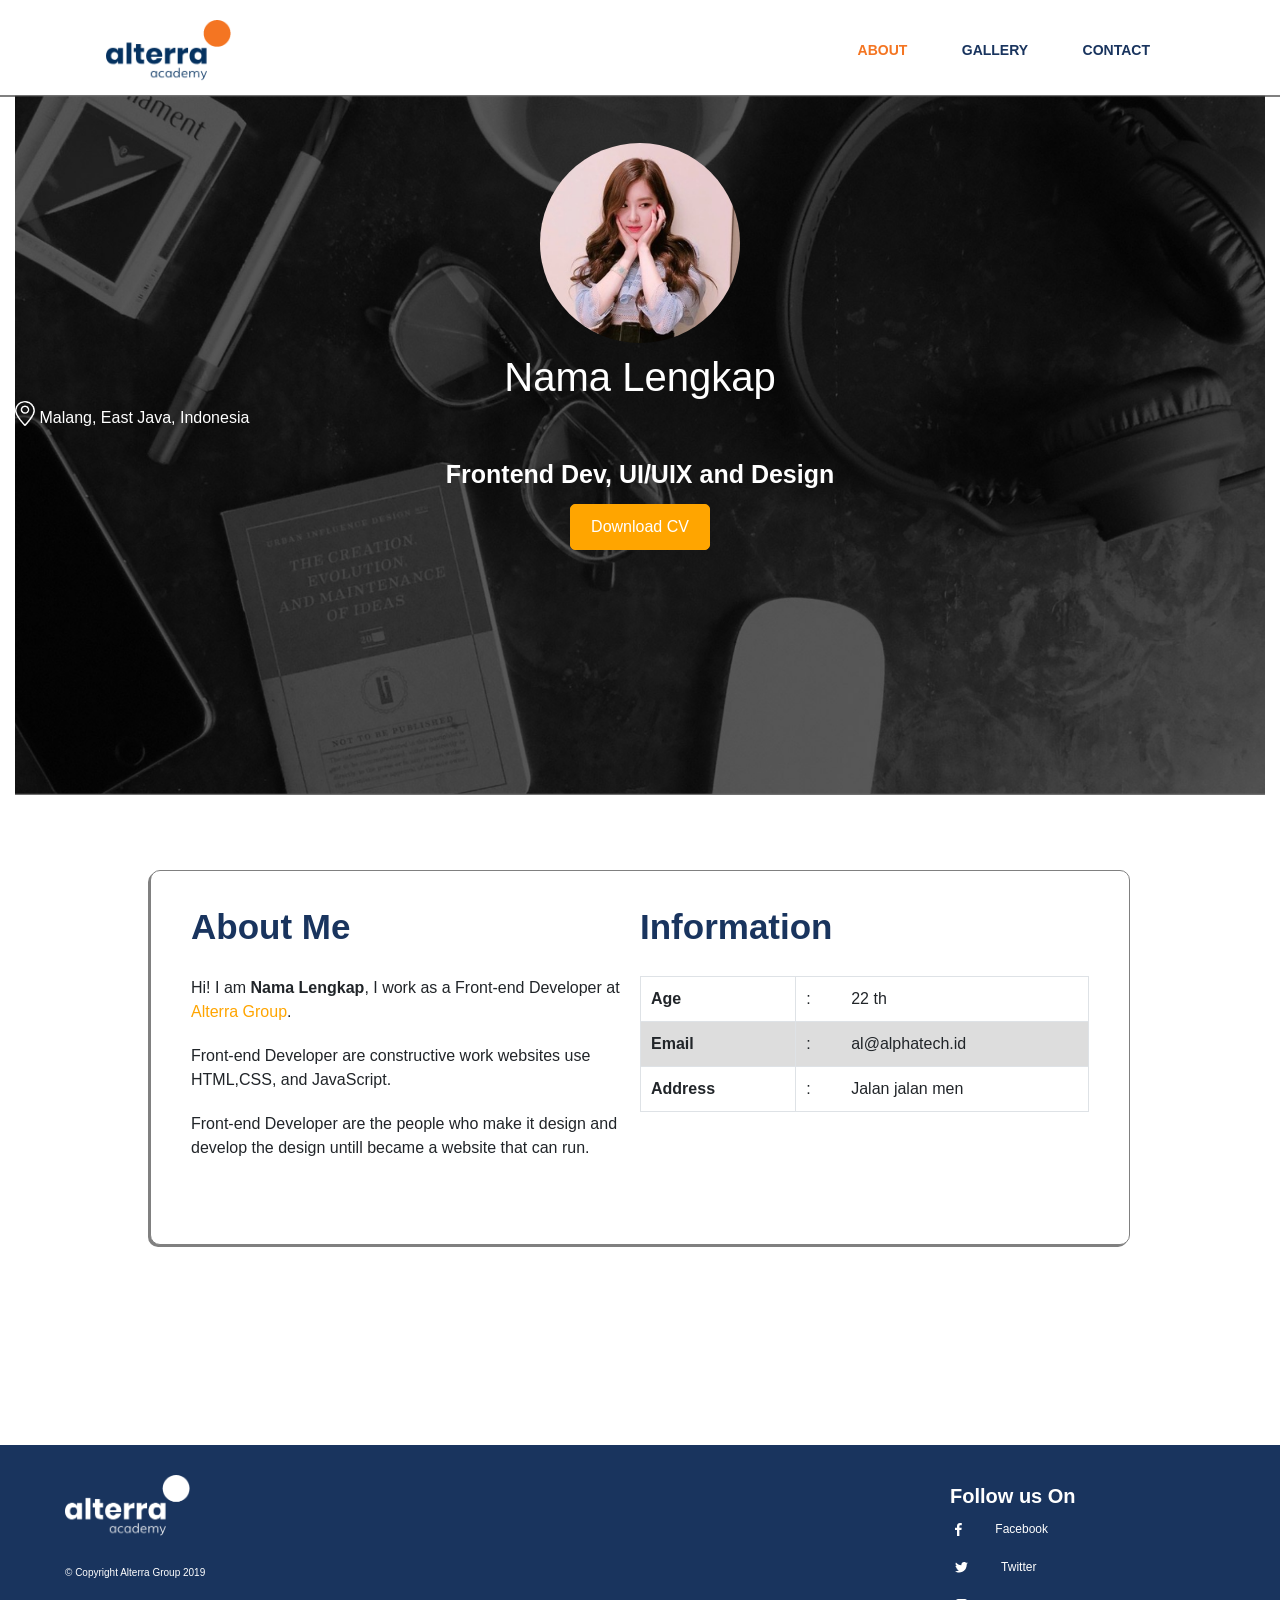
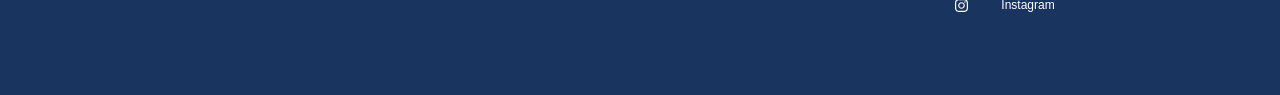
<file: API Ecommerce/templates/index.html>
<!DOCTYPE html>
<html>
  <head>
    <link rel="stylesheet" type="text/css" media="screen" href="static/css/bootstrap.min.css">
    <link href="static/css/style.css" rel="stylesheet" type="text/css" />
    <link href="https://fonts.googleapis.com/css?family=Slabo+27px" rel="stylesheet">
  </head>
  <body>   
    <header>
        <div class="container-fluid">
            <div class="row">
                <div class="col-md-6 col-sm-12 left">
                    <div class="box">
                        <a href="#"><img id="logo" src="static/img/logo/logo-alterra-academy.png" width="125px"/></a>    
                    </div>
                </div>
                <div class="col-md-6 col-sm-12 right">
                    <div class="box">
                        <nav>
                            <ul>
                                <li><a class="active" href="#about">ABOUT</a></li>
                                <li><a href="./gallery.html" target="_blank">GALLERY</a></li>
                                <li><a href="./3-1-1-contact-us.html" target="_blank">CONTACT</a></li>
                            </ul>
                        </nav>
                    </div>
                </div>
            </div>
        </div>
    </header>

    <div id="banner">
        <div class="container-fluid">
        <div class="row">
            <div class="col-md-12 col-sm-12">
                <div class="box">
                    <br>
                    <br>
                    <span class="profil"></span>
                    <h1 class="nama">Nama Lengkap</h1>
                    <div class="Alamat">     
                        <img class="alamat" src="static/img/ico/ico-location@2x.png">
                        <p class="alamat">Malang, East Java, Indonesia</p><br>
                    </div>
                    <div class="job">    
                        <p class="job">Frontend Dev, UI/UIX and Design</p>
                    </div>
                    <a href="" class="downloadcv">Download CV</a>
                </div>
            </div>
        </div>
        </div>
    </div>

    <div id="info">
        <div class="container-fluid">
        <div class="row">
            <div class="col-md-6 col-sm-12" style="padding: 0;">
                <div class="box">
                    <h2 id="about">About Me</h2>
                    <p>Hi! I am <strong>Nama Lengkap</strong>, I work as a <emp>Front-end Developer</emp> at <font color="orange">Alterra Group</font>.</p>
                    <p>Front-end Developer are constructive work websites use HTML,CSS, and JavaScript.</p>
                    <p>Front-end Developer are the people who make it design and develop the design untill became a website that can run.</p><br>    
                </div>
            </div>
            <div class="col-md-6 col-sm-12" style="padding: 0;">
                <div class="box">
                    <h2 id="infotext">Information</h2>
                    <table class="border">
                        <tr>
                            <td class="border"><strong>Age</strong></td>
                            <td class="border border-right-0">:</td>
                            <td class="border border-left-0"> 22 th</td>
                        </tr>
                        <tr>
                            <td class="border"><strong>Email</strong></td>
                            <td class="border border-right-0">:</td>
                            <td class="border border-left-0"> al@alphatech.id</td>
                        </tr>
                        <tr>
                            <td class="border"><strong>Address</strong></td>
                            <td class="border border-right-0">:</td>
                            <td class="border border-left-0"> Jalan jalan men</td>
                        </tr>
                    </table>     
                </div>
            </div>
        </div>
        </div>
    </div>

    <footer>
        <div class="container-fluid">
        <div class="row">
            <div class="col-md-6 col-sm-12">
                <div class="box">
                    <a class="logo" href="#"><img id="logo" src="static/img/logo/logo-alterra-academy-plain@2x.png" width="125px"/></a>
                    <h5 class="copyright">&copy; Copyright Alterra Group 2019</h5>    
                </div>
            </div>
            <div class="col-md-6 col-sm-12">
                <div class="box">
                    <br>
                    <ul>
                        <li><h2 id="contact" class="nav-follow" href="#">Follow us On</h2></li>
                        <li><a class="nav-link" href="#"><span><img src="static/img/ico/ico-facebook.png"></span> Facebook</a></li>
                        <li><a class="nav-link" href="#"><span><img src="static/img/ico/ico-twitter.png"></span> Twitter</a></li>
                        <li><a class="nav-link" href="#"><span><img src="static/img/ico/ico-instagram.png"></span> Instagram</a></li>
                    </ul>     
                </div>
            </div>
        </div>
        </div>
    </footer>
    <script src="static/js/bootstrap.min.js"></script>
  </body>
</html>
</file>
<file: API Ecommerce/templates/static/css/style.css>
@import url('https://fonts.googleapis.com/css?family=Muli');

body{
    margin: 0 0;
    /* background-image: url("/home/alphatech/kumpulan/CSS/project-css-layouting/img/sample-pattern.png"); */
    background-color: white;
}
header{
    background-color: white;
    width: 100%;
    box-shadow: 0px 2px grey;   
}

header .box {
    width: 100%;
    height: 95px;
    background-color: white;
}

header img{
    position: absolute;
    bottom: 12.83px;
    left: 106px;
}
nav{
    position: absolute;
    right: 105px;
    bottom: 33px;
}

nav ul{
    width: 30%;
    display: inline;
    margin: 0 auto;
}

nav ul li{
    display: inline;
    text-align: center;
    margin: 0 25px;
}
nav ul li a{
    color:#19345E;
    text-decoration: none;
    font-weight: 900;
    font-size: 14px;
    text-align:left;    
}

a.active{
    color:#F47522;
    text-decoration: none;
    font-weight: 900;
    font-size: 14px;
    text-align:left;    
}

#banner .box{
  background-image: url("../img/img/img-header@2x.png");
  background-size: cover;
  background-position: bottom center;
  height: 700px;
  width: 100%;
  }

#banner .profil{
    width: 200px;
    height: 200px;
    background-image: url("../img/img/exp-gallery/superthumb.jpg");
    background-size: cover;
    background-position: bottom center;
    display: block;
    margin-left:auto;
    margin-right:auto;
    margin-bottom: 10px;
    border-radius: 50%;
}
#banner .nama{
    margin: 0 auto;
    text-align: center;
    color: white;
}

#banner .alamat{
    margin-left:auto;
    margin-right:auto;
    margin-bottom: 10px;
    text-align: center;
}

img.alamat{
    width: 20px;
    height: 25px;
}

p.alamat{
    display: inline;
    color: white;
}

#banner .job{
    margin-left:auto;
    margin-right:auto;
    margin-bottom: 10px;
    margin-top: 20px;
    text-align: center;
}

p.job{
    font-size: 25px;
    font-weight:bold;
    color: white;
}

.downloadcv{
    padding: 10px 20px;
    border: 1px solid orange;
    background: orange;
    color: white;
    display: table;
    text-decoration: none;
    margin-left:auto;
    margin-right:auto;
    margin-top: 10px;
    border-radius: 5px;
    transition: all 1s ease;
}

.downloadcv:hover {
    background: white;
    color: orange;
}

#info{
    border: 1px solid grey; 
    border-radius: 10px;
    box-shadow: -2px 2px grey;
    background: white;
    margin-top: 75px;
    margin-right: 150px;
    margin-left: 150px;
    margin-bottom: 200px;
    padding-right:40px;
    padding-left:40px;
    padding-top:35px;
    padding-bottom:40px;
}

#info .col-md-6 col-sm-12{
    padding: 0;
}

#info .box{
    background-color: white;
    height: 100%;
    width: 100%;    
}

#about{
    color: #19345E;
    padding-bottom:20px;
    font-size:35px;
    font-weight: bold;
}
           
#info p{
    font-size: 16px;
    margin-bottom:20px;
}

#infotext{
    color: #19345E;
    padding-bottom: 20px;
    font-size:35px;
    font-weight: bold;
}

table {
    font-family: arial, sans-serif;
    border-collapse: collapse;
    width: 100%;
    background-color: grey;
}
  
td, th {
    border: 1px;
    text-align: left;
    padding: 10px;
    height: 30px
}
  
tr:nth-child(even) {
    background-color: #dddddd;
}
tr:nth-child(odd) {
    background-color: white;
}

footer{
    background-color: #19345E;
    width: 100%;
    height: 250px;
}

footer .box{
    background-color: #19345E;
    width: 100%;    
}

footer .logo{
    display: block;
    margin:30px 50px;
}

footer .copyright{
    display: block;
    margin: 0 50px;
    color: white;
    font-size: 10px;
}

footer li{
    display: inline;
}

footer .nav-follow{
    display: inline;
    width:50%;
    text-align: left;
    color: white;
    text-decoration: none;
    font-weight:bold;
    font-size:20px;
}

footer .nav-link{
    width:50%;
    text-align: left;
    color: white;
    text-decoration: none;
    font-size: 12px;
    padding: 10px 5px;
}

footer ul{
    display: block;
    width: 50%;
    margin-left: auto;
    margin-right: 50px;
    padding-top: 15px;
}

footer .nav-link img{
    margin-right: 30px;
}
</file>
